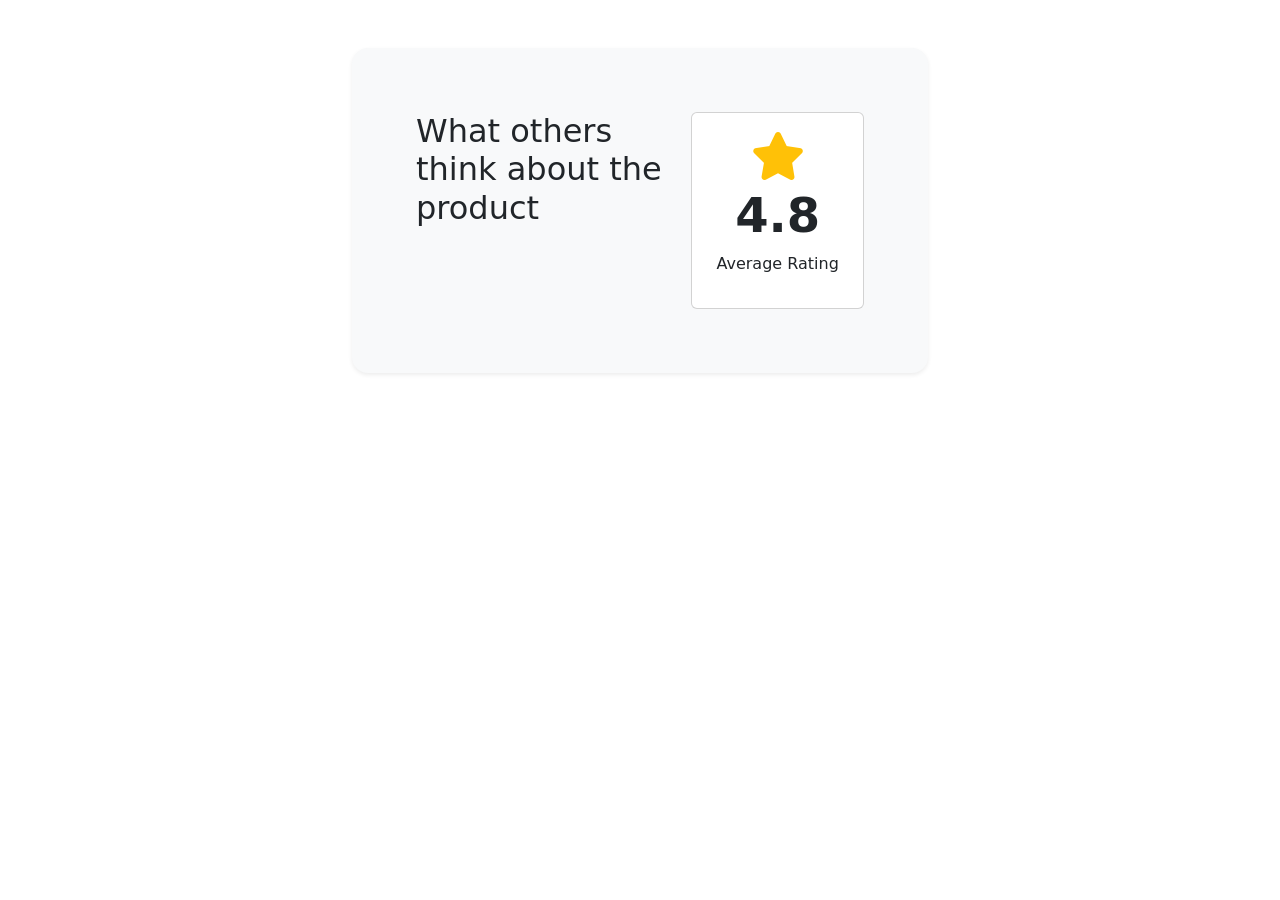
<file: index.html>
<!DOCTYPE html>
<html lang="en">
  <head>
    <meta charset="UTF-8" />
    <meta http-equiv="X-UA-Compatible" content="IE=edge" />
    <meta name="viewport" content="width=device-width, initial-scale=1.0" />
    <link rel="stylesheet" href="https://cdnjs.cloudflare.com/ajax/libs/font-awesome/6.5.1/css/all.min.css">
    <link rel="stylesheet" href="css/bootstrap.min.css" />
    <link rel="stylesheet" href="css/style.css" />
    
    <title>Rating Component</title>
  </head>
  <body>

    <div class="container">
      <div class="card bg-light rounded-4 border-0 shadow-sm mt-5">
        <div class="card-body">
          <div class="row p-5">
            <div class="col-7">
              <h2>What others think about the product</h2>
            </div>
            <div class="col-5">
              <div class="card">
                <div class="card-body text-center">
                  <h3 class="display-5 fw-semibold">
                    <i class="fa-solid fa-star text-warning"></i> 4.8
                  </h3>
                  <p>Average Rating</p>
                </div>
              </div>
            </div>
          </div>
        </div>
      </div>
    </div>

    <script src="js/bootstrap.bundle.min.js"></script>
  </body>
</html>
</file>
<file: css/style.css>
@media (min-width: 600px) {
  .container {
    max-width: 600px;
  }
}
</file>
